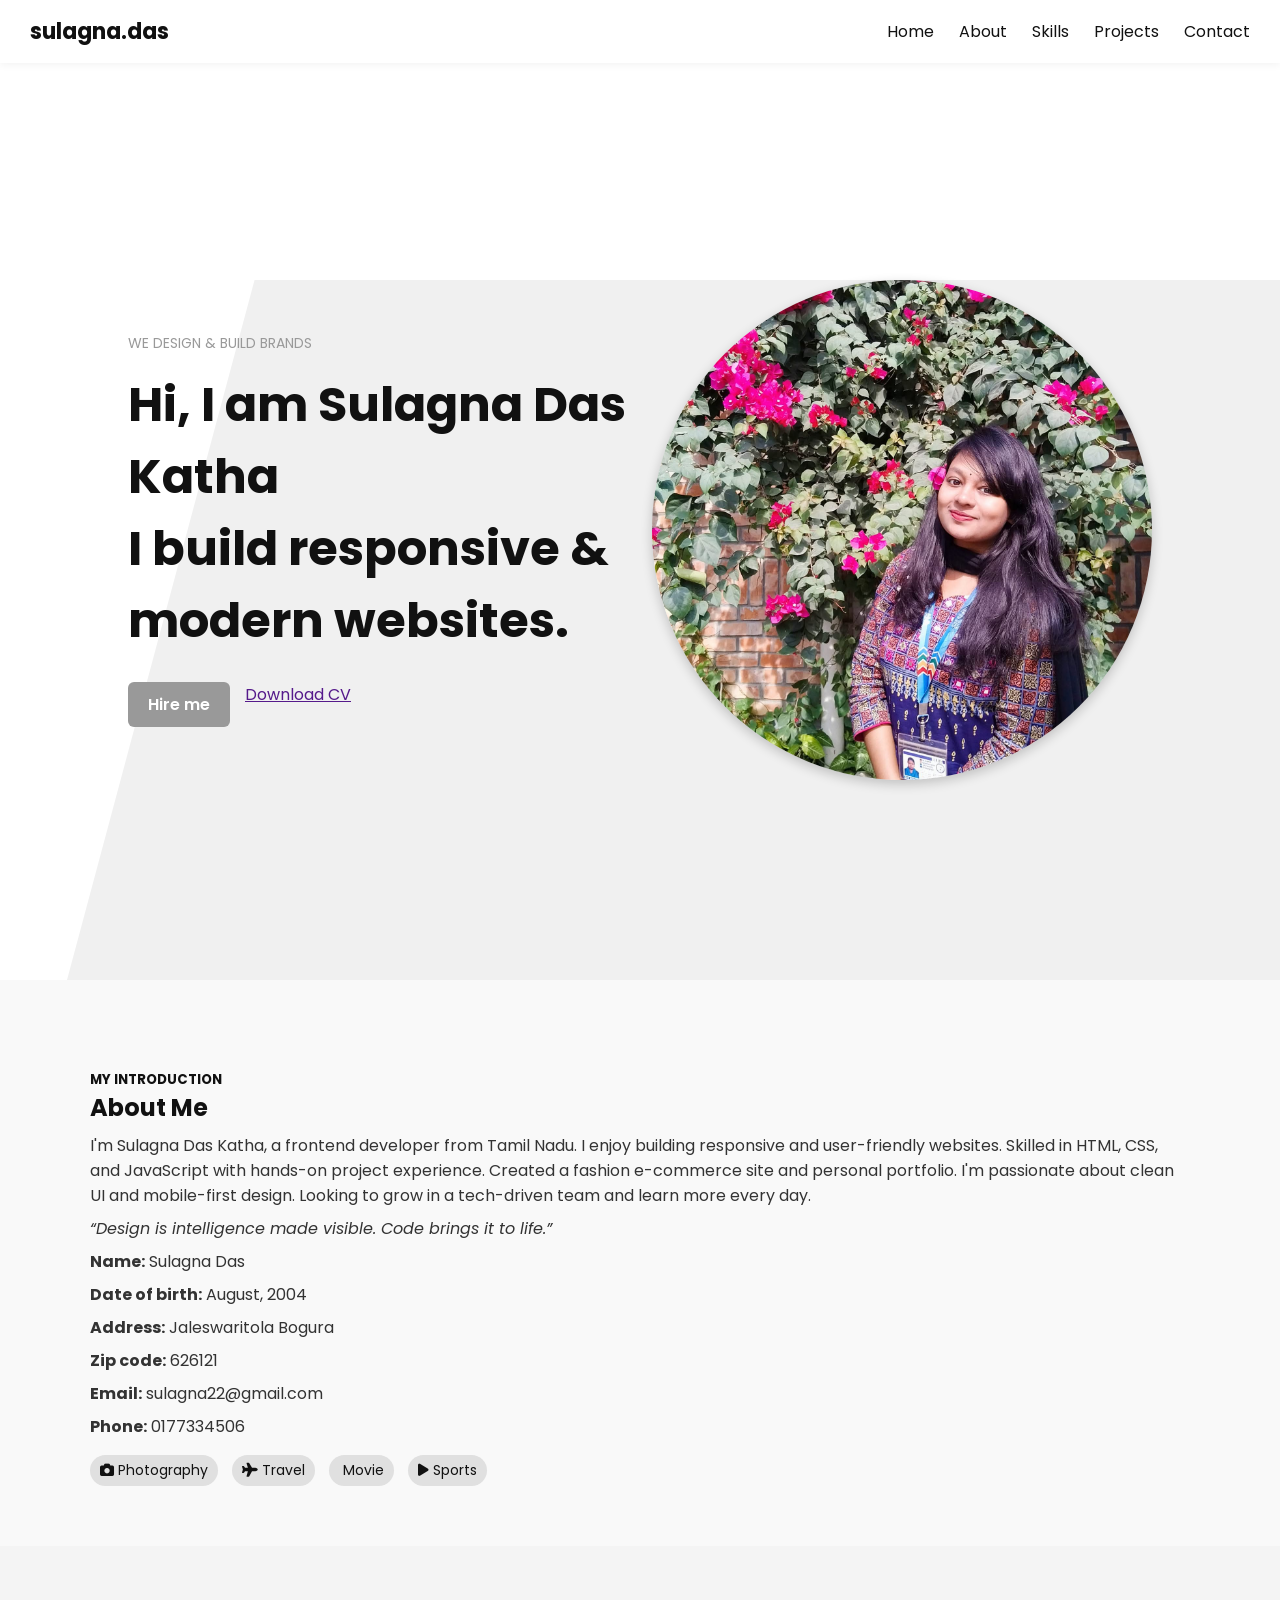
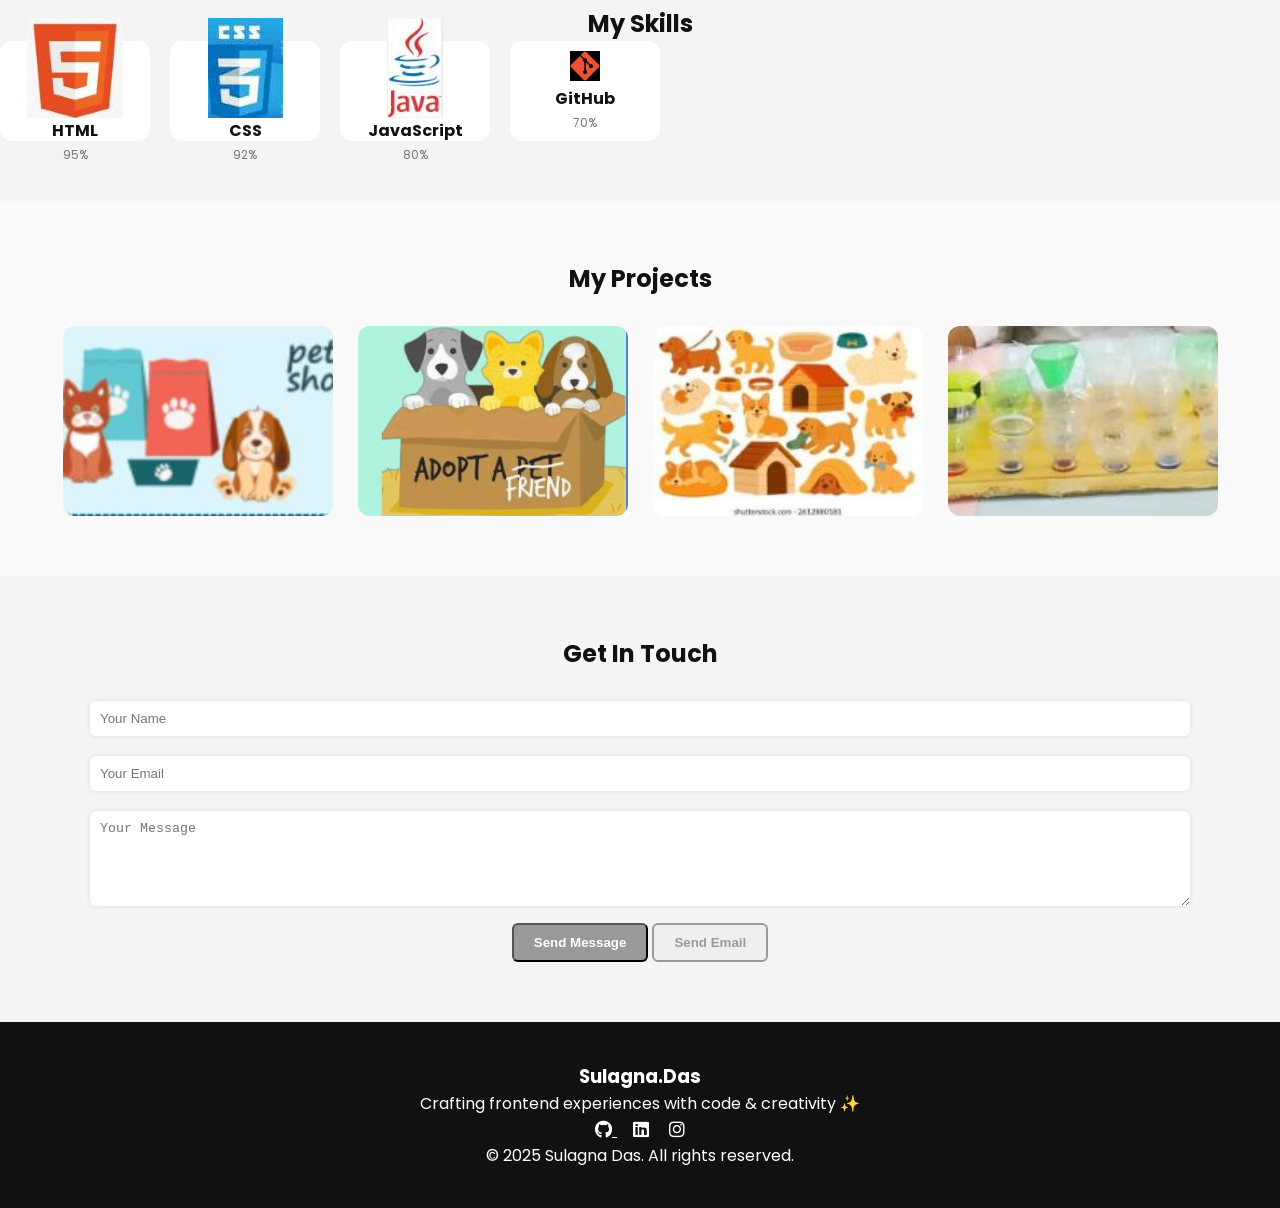
<file: index.html>
<!DOCTYPE html>
<html lang="en">

<head>
    <meta charset="UTF-8" />
    <meta name="viewport" content="width=device-width, initial-scale=1.0" />
    <title>Sulagna | Portfolio</title>
    <link rel="stylesheet" href="style.css" />
    <link rel="stylesheet" href="https://cdnjs.cloudflare.com/ajax/libs/font-awesome/6.5.0/css/all.min.css" />
    <link href="https://fonts.googleapis.com/css2?family=Poppins:wght@400;600;700&display=swap" rel="stylesheet" />
</head>

<body>
    <!-- Navbar -->
    <nav class="navbar">
        <div class="logo">sulagna.das</div>
        <input type="checkbox" id="menu-toggle" hidden>
        <label for="menu-toggle" class="menu-icon"><i class="fas fa-bars"></i></label>
        <ul class="nav-links">
            <li><a href="#">Home</a></li>
            <li><a href="#about">About</a></li>
            <li><a href="#skills">Skills</a></li>
            <li><a href="#projects">Projects</a></li>
            <li><a href="#contact">Contact</a></li>
        </ul>
    </nav>

    <!-- Hero Section -->
    <div id="particles-js">
        <section class="hero">
            <div class="hero-left">
                <p class="tagline">WE DESIGN & BUILD BRANDS</p>
                <h1>Hi, I am <span>Sulagna Das Katha</span> <br>I build responsive & modern websites.</h1>
                <div class="buttons">
                    <a href="#" class="btn primary">Hire me</a>
                    <a href="" class="C:\Users\USER\Desktop\protfolio webtech\assets"class="btn outline" download>Download CV</a>
                </div>
            </div>
            <div class="hero-right">
                <div class="bg-skew"></div>
                <img src="./assets/sulagna.jpg" alt="Sulagna" />
            </div>
        </section>
    </div>


    <!-- About Section -->
    <section id="about" class="about-section">
        <div class="container">
            <div class="about-grid">
                <div class="about-img">
                    
                </div>
                <div class="about-content">
                    <h5 class="section-subtitle">MY INTRODUCTION</h5>
                    <h2>About Me</h2>
                    <p>
                        I'm Sulagna Das Katha, a frontend developer from Tamil Nadu.
                        I enjoy building responsive and user-friendly websites.
                        Skilled in HTML, CSS, and JavaScript with hands-on project experience.
                        Created a fashion e-commerce site and personal portfolio.
                        I'm passionate about clean UI and mobile-first design.
                        Looking to grow in a tech-driven team and learn more every day.
                    </p>

                    <p><em>“Design is intelligence made visible. Code brings it to life.”</em></p>


                    <div class="about-details">
                        <p><strong>Name:</strong> Sulagna Das</p>
                        <p><strong>Date of birth:</strong> August, 2004</p>
                        <p><strong>Address:</strong> Jaleswaritola Bogura</p>
                        <p><strong>Zip code:</strong> 626121</p>
                        <p><strong>Email:</strong> sulagna22@gmail.com</p>
                        <p><strong>Phone:</strong> 0177334506</p>
                    </div>
                    <div class="interests">
                        <span><i class="fas fa-camera"></i> Photography</span>
                        <span><i class="fas fa-plane"></i> Travel</span>
                        <span><i class="fas fa-painting"></i> Movie</span>
                        <span><i class="fas fa-play"></i> Sports</span>
                    </div>
                </div>
            </div>
        </div>
    </section>

    <section id="skills" class="skills-section">
        <h2>My Skills</h2>
        <div class="skills-slider">
            <div class="skills-track">
                <!-- Skill Cards x2 for seamless loop -->
                <!-- 1st Set -->
                <div class="skill-card">
                    <img src="./assets/html.jpg"="skill-icon" alt="HTML" />
                    <h4>HTML</h4>
                    <div class="level-label">95%</div>
                </div>
                <div class="skill-card">
                    <img src="./assets/cssn.jpg"="skill-icon" alt="CSS" />
                    <h4>CSS</h4>
                    <div class="level-label">92%</div>
                </div>
                <div class="skill-card">
                    <img src="./assets/java.jpg"="skill-icon" alt="JavaScript" />
                    <h4>JavaScript</h4>
                    <div class="level-label">80%</div>
                </div>
               
                
                
                
                <div class="skill-card">
                    <img src="./assets/git.jpg" class="skill-icon" alt="GitHub" />
                    <h4>GitHub</h4>
                    <div class="level-label">70%</div>
                </div>

                
            </div>
        </div>
    </section>


    <!-- Project card -->

    <section id="projects" class="projects-section">
        <h2 class="section-title">My Projects</h2>
        <div class="projects-grid">
            <div class="project-card">
                <img src="./assets/pet shop.jpg" alt="Project 1" />
                <div class="project-info">
                    <h3>Pet shop </h3>
                    <p>C++, Data base</p>
                </div>
            </div>

            <div class="project-card">
                <img src="./assets/adopt pet.jpg" alt="Project 1" /> 
                <div class="project-info">
                    <h3>Adot pet</h3>
                    <p>java</p>
                </div>
            </div>
                

            <div class="project-card">
                <img src="./assets/dog.jpg" alt="Project 1" /> 
                <div class="project-info">
                    <h3>Pethouse</h3>
                    <p>HTML, CSS, JS</p>
                </div>
            </div>
            <div class="project-card">
                <img src="./assets/eco cooler.jpg" alt="Project 1" /> 
                <div class="project-info">
                    <h3>Eco Cooler</h3>
                    <p>matarial</p>
                </div>
            </div>
            </div>
        </div>
    </div>
    </section>
            

    <!-- contact -->
    <section id="contact" class="contact-section">
        <div class="container">
            <h2 class="section-title">Get In Touch</h2>

            <form class="contact-form" onsubmit="handleFormSubmit(event)">
                <div class="form-group">
                    <input type="text" id="name" name="name" placeholder="Your Name" required />
                </div>
                <div class="form-group">
                    <input type="email" id="email" name="email" placeholder="Your Email" required />
                </div>
                <div class="form-group">
                    <textarea rows="5" id="message" name="message" placeholder="Your Message" required></textarea>
                </div>
                <div class="button-group">
                    <button type="button" class="btn primary" onclick="sendWhatsApp()">Send Message</button>
                    <button type="submit" class="btn outline">Send Email</button>
                </div>
            </form>
        </div>
    </section>

    <!-- Footer -->

    <footer class="footer">
        <div class="footer-container">
            <h3>Sulagna.Das</h3>
            <p>Crafting frontend experiences with code & creativity ✨</p>
            <div class="social-icons">
                <a href=https://github.com/kathadas22/sulagnadas.git target="_blank" title="GitHub Profile">
                    <i class="fa-brands fa-github"></i> </a>

                <a href="https://www.linkedin.com/in/sulagna_das" target="_blank"><i
                        class="fab fa-linkedin"></i></a>
                <a href="https://www.instagram.com/sulagnadas/" target="_blank"><i class="fab fa-instagram"></i></a>

            </div>
            <p class="copyright">© 2025 Sulagna Das. All rights reserved.</p>
        </div>
    </footer>

    </section>
    <script>
        ScrollReveal().reveal('.hero-left', { origin: 'left', distance: '50px', duration: 1000, delay: 300 });
        ScrollReveal().reveal('.hero-right', { origin: 'right', distance: '50px', duration: 1000, delay: 500 });
        ScrollReveal().reveal('.navbar', { origin: 'top', distance: '20px', duration: 800, delay: 200 });
        ScrollReveal().reveal('.about-img', { origin: 'left', distance: '50px', duration: 1000, delay: 200 });
        ScrollReveal().reveal('.about-content', { origin: 'right', distance: '50px', duration: 1000, delay: 300 });

        function sendWhatsApp() {
            const name = document.getElementById("name").value.trim();
            const email = document.getElementById("email").value.trim();
            const message = document.getElementById("message").value.trim();

            const text = `Name: ${name}%0AEmail: ${email}%0AMessage: ${message}`;
            const phone = "916374023707"; // ← Replace with your number
            const link = `https://wa.me/${phone}?text=${text}`;

            window.open(link, "_blank");
        }

        function handleFormSubmit(event) {
            event.preventDefault();
            const form = event.target;

            // Replace this with your FormSubmit endpoint
            const formAction = "https://formsubmit.co/rameshkannan24.in@gmail.com";

            const formData = new FormData(form);
            fetch(formAction, {
                method: "POST",
                body: formData,
            })
                .then(() => {
                    alert("Email sent successfully!");
                    form.reset();
                })
                .catch(() => {
                    alert("Failed to send email.");
                });
        }
    </script>
</body>

</html>
</file>
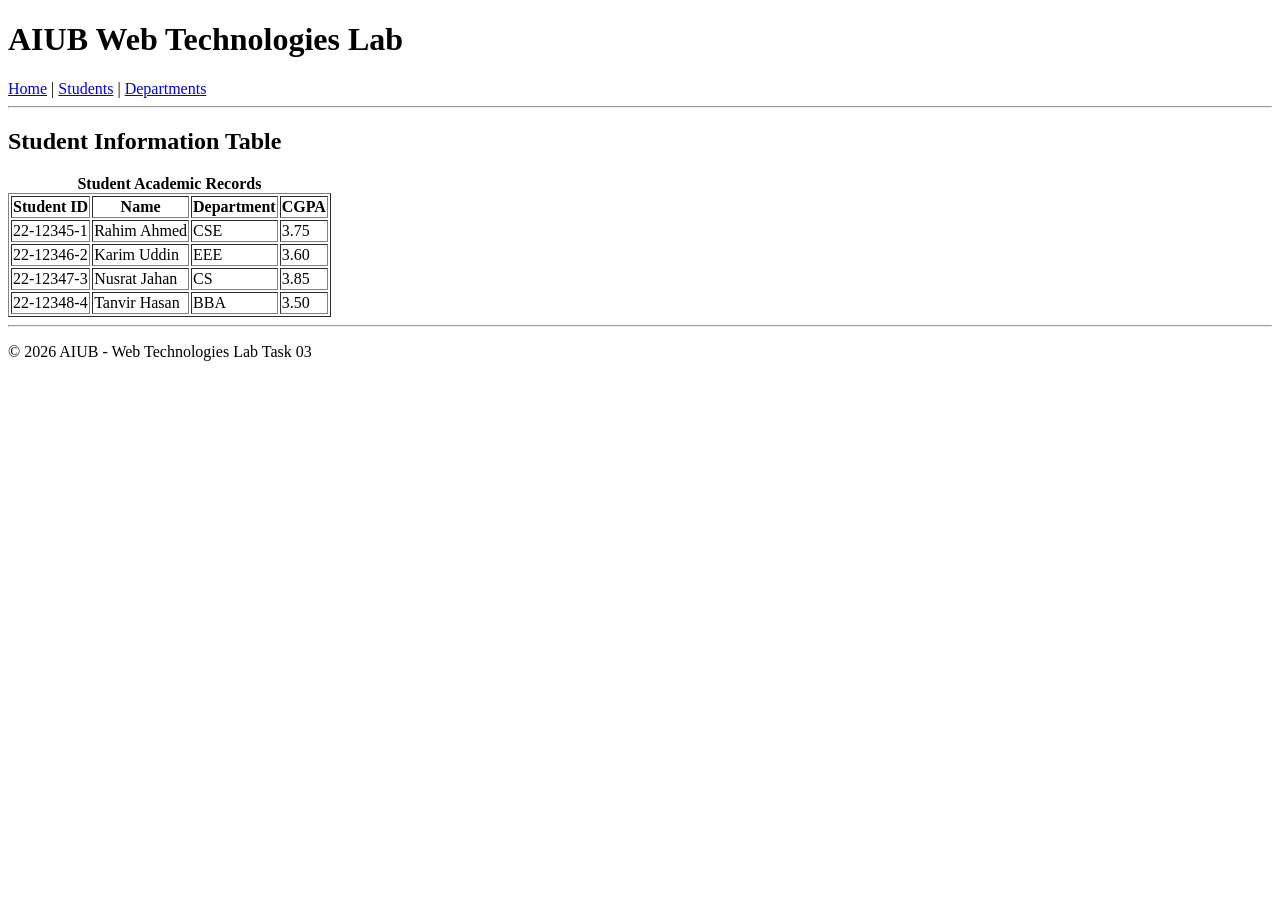
<file: task3.html>
<!DOCTYPE html>
<html lang="en">
 
<head>
<meta charset="UTF-8">
<meta name="description" content="Lab Task 03 - Tables and Semantic HTML5 Elements">
<title>Lab Task 03 - Semantic HTML and Tables</title>
</head>
 
<body>
 
    <!-- Header Section -->
<header>
<h1>AIUB Web Technologies Lab</h1>
</header>
 
    <!-- Navigation Section -->
<nav>
<a href="#">Home</a> |
<a href="#">Students</a> |
<a href="#">Departments</a>
</nav>
 
    <hr>
 
    <!-- Main Content -->
<main>
 
        <!-- Section for Student Table -->
<section>
<h2>Student Information Table</h2>
 
            <table border="1">
<caption><strong>Student Academic Records</strong></caption>
 
                <tr>
<th scope="col">Student ID</th>
<th scope="col">Name</th>
<th scope="col">Department</th>
<th scope="col">CGPA</th>
</tr>
 
                <tr>
<td>22-12345-1</td>
<td>Rahim Ahmed</td>
<td>CSE</td>
<td>3.75</td>
</tr>
 
                <tr>
<td>22-12346-2</td>
<td>Karim Uddin</td>
<td>EEE</td>
<td>3.60</td>
</tr>
 
                <tr>
<td>22-12347-3</td>
<td>Nusrat Jahan</td>
<td>CS</td>
<td>3.85</td>
</tr>
 
                <tr>
<td>22-12348-4</td>
<td>Tanvir Hasan</td>
<td>BBA</td>
<td>3.50</td>
</tr>
 
            </table>
</section>
 
    </main>
 
    <hr>
 
    <!-- Footer Section -->
<footer>
<p>&copy; 2026 AIUB - Web Technologies Lab Task 03</p>
</footer>
 
</body>
 
</html>
</file>
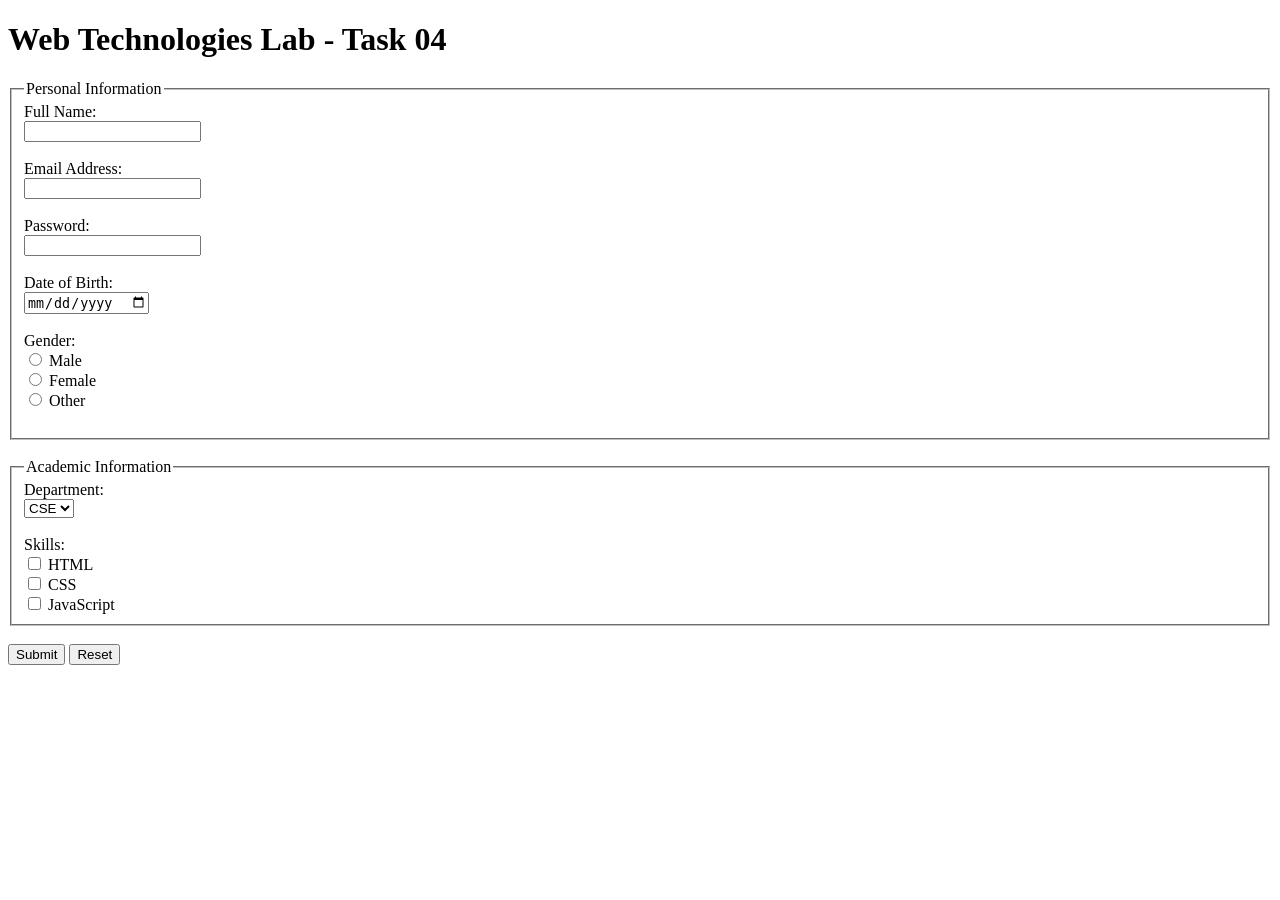
<file: task4.html>
<!DOCTYPE html>
<html lang="en">
 
<head>
<meta charset="UTF-8">
<meta name="description" content="Lab Task 04 - HTML Forms and Input Types">
<title>Lab Task 04 - HTML Form</title>
</head>
 
<body>
 
    <h1>Web Technologies Lab - Task 04</h1>
 
    <!-- Form Start -->
<form action="#" method="post">
 
        <!-- Personal Information Fieldset -->
<fieldset>
<legend>Personal Information</legend>
 
            <!-- Full Name -->
<label for="fullname">Full Name:</label><br>
<input type="text" id="fullname" name="fullname"><br><br>
 
            <!-- Email -->
<label for="email">Email Address:</label><br>
<input type="email" id="email" name="email"><br><br>
 
            <!-- Password -->
<label for="password">Password:</label><br>
<input type="password" id="password" name="password"><br><br>
 
            <!-- Date of Birth -->
<label for="dob">Date of Birth:</label><br>
<input type="date" id="dob" name="dob"><br><br>
 
            <!-- Gender -->
<label>Gender:</label><br>
<input type="radio" id="male" name="gender" value="Male">
<label for="male">Male</label><br>
 
            <input type="radio" id="female" name="gender" value="Female">
<label for="female">Female</label><br>
 
            <input type="radio" id="other" name="gender" value="Other">
<label for="other">Other</label><br><br>
 
        </fieldset>
 
        <br>
 
        <!-- Academic Information Fieldset -->
<fieldset>
<legend>Academic Information</legend>
 
            <!-- Department Dropdown -->
<label for="department">Department:</label><br>
<select id="department" name="department">
<option value="CSE">CSE</option>
<option value="EEE">EEE</option>
<option value="BBA">BBA</option>
<option value="CS">CS</option>
</select><br><br>
 
            <!-- Skills Checkboxes -->
<label>Skills:</label><br>
 
            <input type="checkbox" id="html" name="skills" value="HTML">
<label for="html">HTML</label><br>
 
            <input type="checkbox" id="css" name="skills" value="CSS">
<label for="css">CSS</label><br>
 
            <input type="checkbox" id="javascript" name="skills" value="JavaScript">
<label for="javascript">JavaScript</label><br>
 
        </fieldset>
 
        <br>
 
        <!-- Form Buttons -->
<input type="submit" value="Submit">
<input type="reset" value="Reset">
 
    </form>
<!-- Form End -->
 
</body>
 
</html>
</file>
<file: style.css>
/* RESET */
*{margin:0;padding:0;box-sizing:border-box}

html{scroll-behavior:smooth}

body{
  font-family:'Poppins',sans-serif;
  background:#fff;
  color:#111;
  overflow-x:hidden;
  padding-top:80px;
}

/* NAVBAR */
.navbar{
  position:fixed;
  top:0;
  width:100%;
  padding:15px 30px;
  background:#fff;
  display:flex;
  justify-content:space-between;
  align-items:center;
  box-shadow:0 2px 8px rgba(0,0,0,.05);
  z-index:1000;
}

.logo{font-size:22px;font-weight:700}

.nav-links{
  list-style:none;
  display:flex;
  gap:25px;
}

.nav-links a{
  text-decoration:none;
  color:#111;
  transition:.3s;
}

.nav-links a:hover{color:#7e826d}

.menu-icon{display:none;font-size:22px;cursor:pointer}

/* HERO */
.hero{
  display:flex;
  flex-wrap:wrap;
  align-items:center;
  justify-content:space-between;
  padding:80px 10%;
  min-height:100vh;
}

.hero-left{flex:1 1 500px}

.tagline{
  font-size:14px;
  color:#999;
  margin-bottom:15px;
}

.hero-left h1{
  font-size:clamp(2.2rem,6vw,3rem);
  margin-bottom:25px;
}

.buttons{display:flex;gap:15px;flex-wrap:wrap}

.btn{
  padding:10px 20px;
  border-radius:6px;
  text-decoration:none;
  font-weight:600;
}

.primary{background:#999;color:#fff}
.outline{border:2px solid #999;color:#999}

/* HERO IMAGE */
.hero-right{
  flex:1 1 400px;
  display:flex;
  justify-content:center;
}

.hero-right img{
  width:500px;
  height:500px;
  object-fit:cover;
  border-radius:50%;
  box-shadow:0 4px 12px rgba(0,0,0,.2);
}

.bg-skew{
  position:absolute;
  width:120%;
  height:100%;
  background:#f0f0f0;
  transform:skewX(-15deg);
  z-index:-1;
}

/* ABOUT */
.about-section{padding:60px 20px;background:#f9f9f9}

.container{max-width:1100px;margin:auto}

.about-grid{
  display:flex;
  flex-wrap:wrap;
  gap:30px;
  align-items:center;
}

.about-img img{
  width:280px;
  height:420px;
  object-fit:cover;
  border-radius:10px;
}

.about-content p{margin:8px 0;color:#333}

.interests span{
  display:inline-block;
  margin:8px 10px 0 0;
  background:#e0e0e0;
  padding:5px 10px;
  border-radius:20px;
  font-size:14px;
}

/* SKILLS */
.skills-section{
  background:#f4f4f4;
  padding:60px 0;
  text-align:center;
  overflow:hidden;
}

.skills-track{
  display:flex;
  gap:20px;
  width:max-content;
  animation:scroll 25s linear infinite;
}
/* Skill Card */
/* Skill Card */
.skill-card {
    width: 150px;
    height: 100px;    /* কমিয়ে দিচ্ছি */
    padding: 8px;
    display: flex;
    flex-direction: column;
    align-items: center;
    justify-content: center;
    background: #fff;
    border-radius: 12px;
    text-align: center;
    flex: 0 0 auto;
    transition: transform 0.3s;
}

.skill-card:hover {
    transform: scale(1.05);
}

/* Skill Icon */
.skill-icon {
    width: 50px;      
    height: 30px;     
    object-fit: contain;
    margin-bottom: 5px;
}

/* Skill Label */
.level-label {
    font-size: 12px;
    color: #777;
    margin-top: 3px;
}
@keyframes scroll{
  100%{transform:translateX(-50%)}
}

/* PROJECT */
.projects-section{
  padding:60px 20px;
  background:#f9f9f9;
  text-align:center;
}

.projects-grid{
  display:flex;
  flex-wrap:wrap;
  gap:25px;
  justify-content:center;
  margin-top:30px;
}

.project-card{
  width:270px;
  height:190px;
  border-radius:12px;
  overflow:hidden;
  position:relative;
}

.project-card img{
  width:100%;
  height:100%;
  object-fit:cover;
  transition:.5s;
}

.project-info{
  position:absolute;
  inset:0;
  background:rgba(0,0,0,.4);
  color:#fff;
  display:flex;
  flex-direction:column;
  justify-content:center;
  align-items:center;
  opacity:0;
  transition:.4s;
}

.project-card:hover img{
  transform:scale(1.1);
  filter:blur(2px);
}

.project-card:hover .project-info{opacity:1}

/* CONTACT */
.contact-section{
  padding:60px 20px;
  background:#f5f5f5;
  text-align:center;
}

.contact-form{margin-top:20px}

.contact-form input,
.contact-form textarea{
  width:100%;
  padding:10px;
  margin:10px 0;
  border:none;
  border-radius:6px;
  box-shadow:0 0 5px rgba(0,0,0,.1);
}

/* FOOTER */
.footer{
  background:#111;
  color:#fff;
  padding:40px 20px;
  text-align:center;
}

.social-icons a{
  color:#fff;
  margin:0 8px;
  font-size:18px;
}

/* RESPONSIVE */
@media(max-width:991px){

  .hero{
    flex-direction:column;
    text-align:center;
  }

  .bg-skew{display:none}

  .nav-links{
    position:absolute;
    top:60px;
    right:20px;
    background:#fff;
    flex-direction:column;
    width:200px;
    display:none;
    padding:10px;
  }

  #menu-toggle:checked + .menu-icon + .nav-links{
    display:flex;
  }

  .menu-icon{display:block}
}

@media(max-width:768px){

  .about-grid{flex-direction:column;text-align:center}

  .projects-grid{flex-direction:column;align-items:center}

  .project-card{width:95%}
}
</file>
